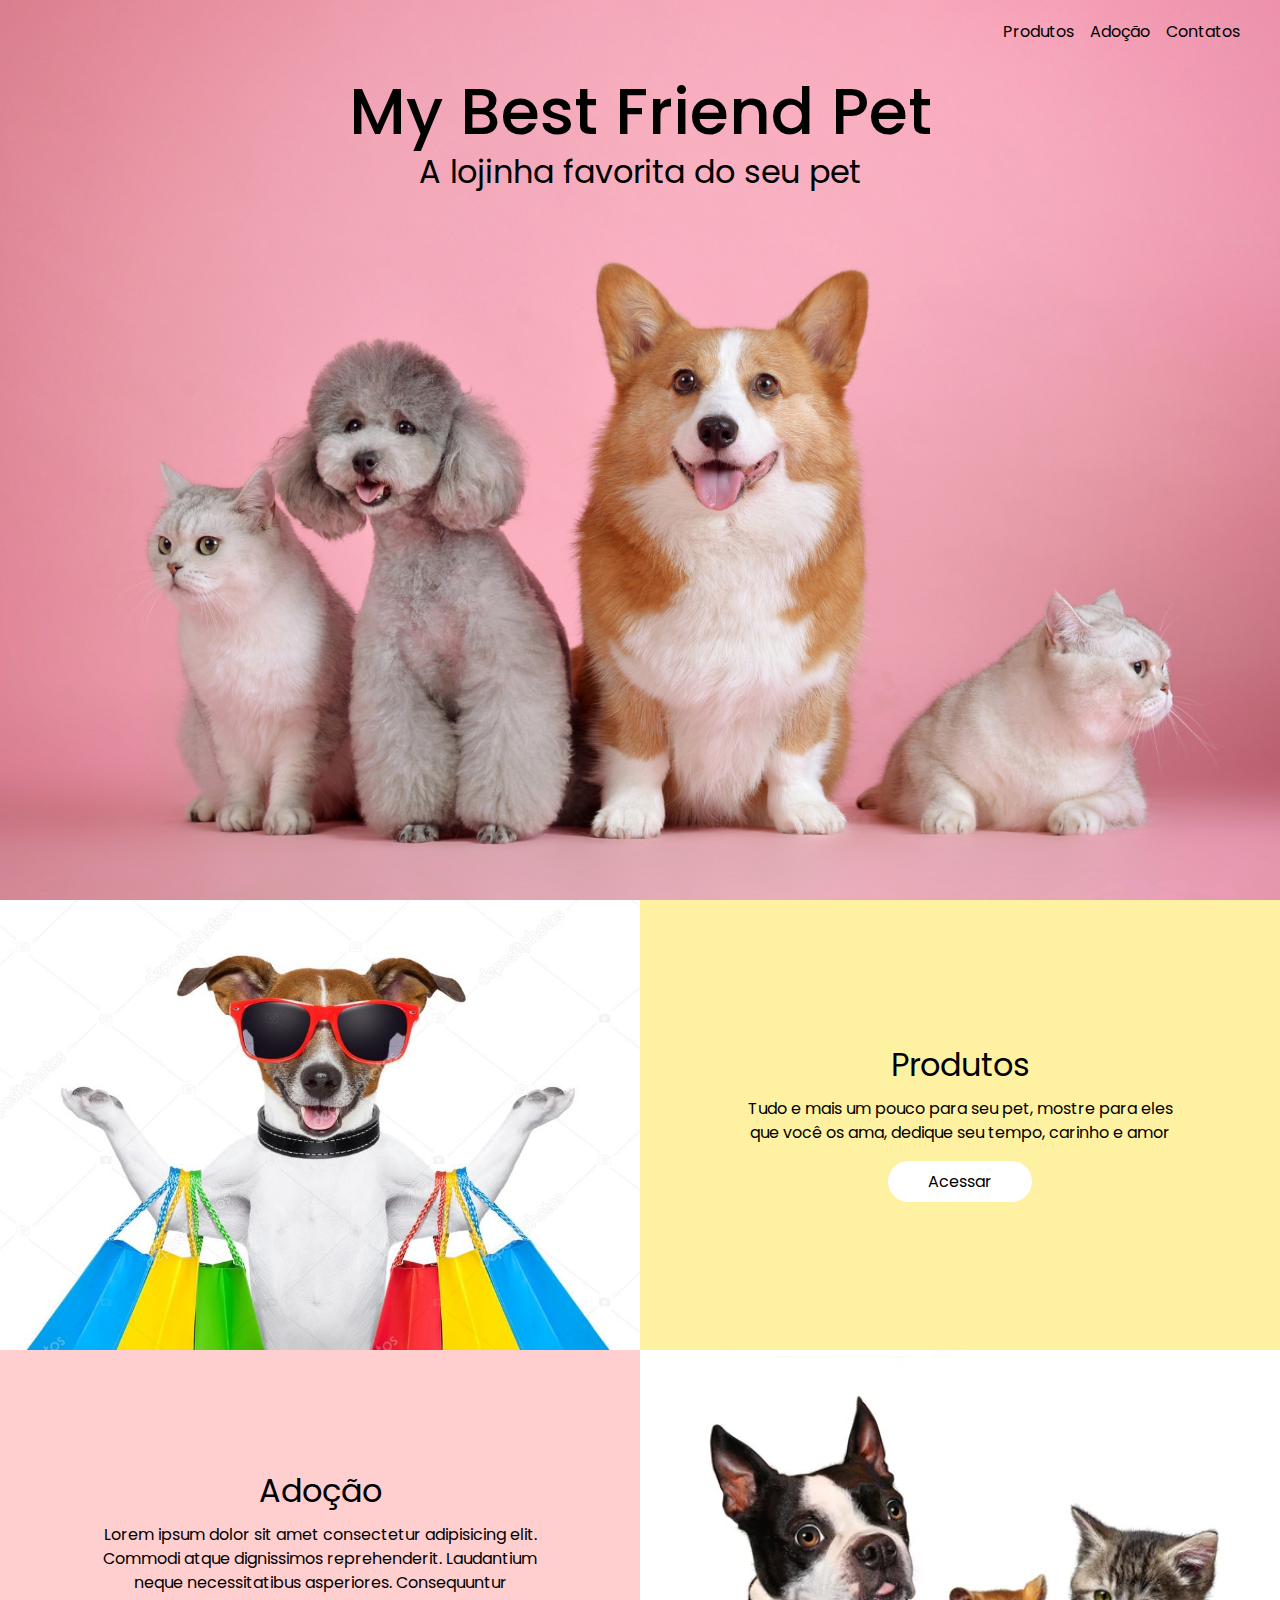
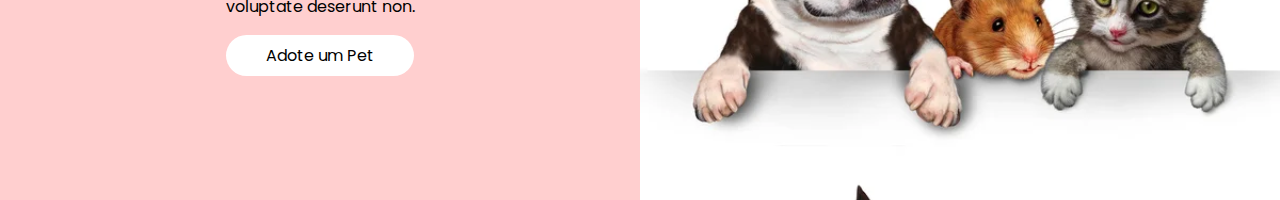
<file: index.html>
<!DOCTYPE html>
<html lang="pt-br">
    <head>
        <meta charset="UTF-8">
        <meta http-equiv="X-UA-Compatible" content="IE=edge">
        <meta name="viewport" content="width=device-width, initial-scale=1.0">

        <title>My Best Friend Pet</title>

        <link rel="stylesheet" href="assets/css/base/reset.css">
        <link rel="stylesheet" href="assets/css/base/tipografia.css">
        <link rel="stylesheet" href="assets/css/base/scroll.css">

        <link rel="stylesheet" href="assets/css/module/botao.css">

        <link rel="stylesheet" href="assets/css/layout/index.css">
    </head>

    <body>
        <section class="hero">
            <header class="cabecalho">
                <div class="container">
                    <nav class="cabecalho__menu">
                        <li>
                            <a href="produtos.html">Produtos</a>
                        </li>
                        
                        <li>
                            <a href="adocao.html">Adoção</a>
                        </li>
                        
                        <li>
                            <a href="contatos.html">Contatos</a>
                        </li>
                    </nav>
                </div>
            </header>
            <h1 class="titulo">My Best Friend Pet</h1>
            <p class="subtitulo">A lojinha favorita do seu pet</p>
        </section>

        <section class="produtos">
            <div class="produtos__imagem">

            </div>
            
            <div class="produtos__descricao">
                <h2 class="subtitulo">Produtos</h2>
                
                <p>Tudo e mais um pouco para seu pet, mostre para eles que você os ama, dedique seu tempo, carinho e amor</p>
                
                <a href="produtos.html"><button class="botao">Acessar</button></a>
            </div>
        </section>
        
        <section class="adocao">
            <div class="adocao__descricao">
                <h2 class="subtitulo">Adoção</h2>
                
                <p>Lorem ipsum dolor sit amet consectetur adipisicing elit. Commodi atque dignissimos reprehenderit. Laudantium neque necessitatibus asperiores. Consequuntur voluptate deserunt non.</p>
                
                <a href="adocao.html"><button class="botao">Adote um Pet</button></a>


            </div>
            
            <div class="adocao__imagem">
                
            </div>
        </section>

        <footer class="rodape">
            <div class="container">

            </div>
        </footer>
    </body>
</html>
</file>
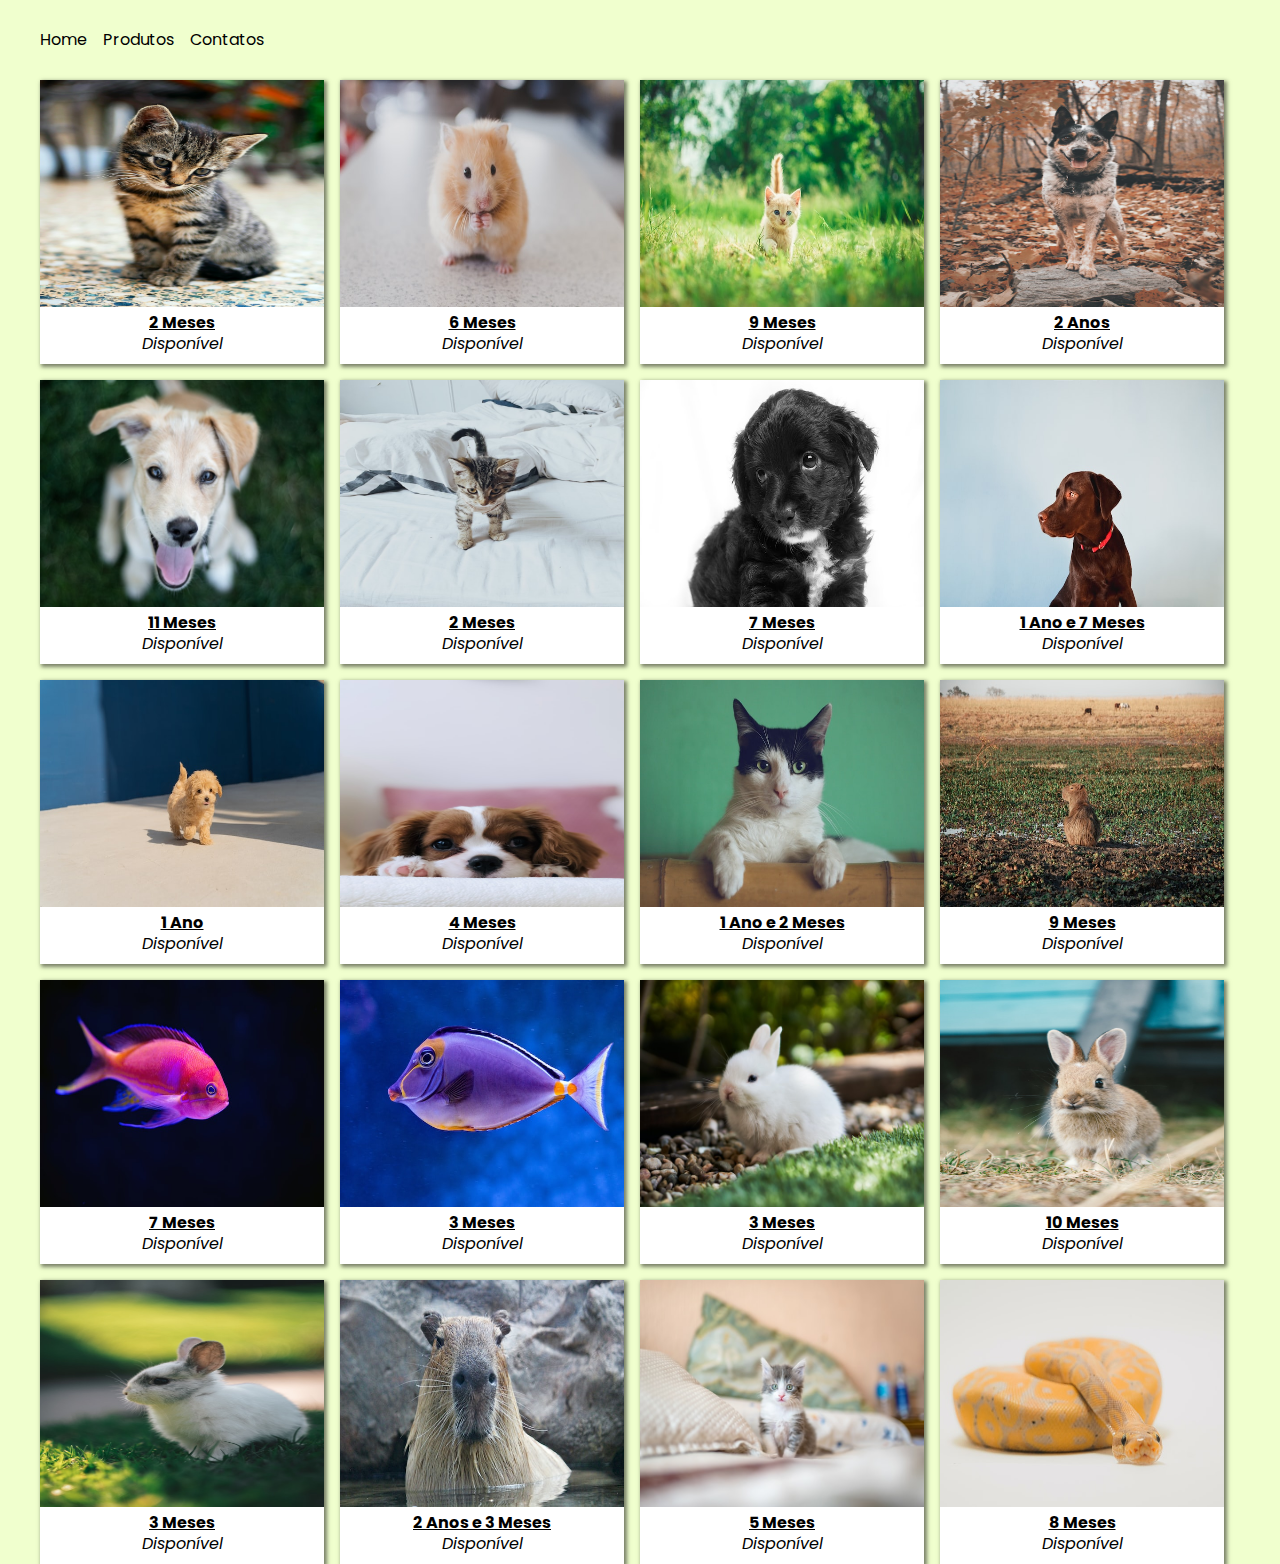
<file: adocao.html>
<!DOCTYPE html>
<html lang="pt-br">
    <head>
        <meta charset="UTF-8">
        <meta http-equiv="X-UA-Compatible" content="IE=edge">
        <meta name="viewport" content="width=device-width, initial-scale=1.0">

        <title>Adoção</title>

        <link rel="stylesheet" href="assets/css/base/reset.css">
        <link rel="stylesheet" href="assets/css/base/tipografia.css">
        <link rel="stylesheet" href="assets/css/base/scroll.css">

        <link rel="stylesheet" href="assets/css/module/botao.css">

        <link rel="stylesheet" href="assets/css/layout/adocao.css">
    </head>

    <body>
        <div class="cabecalho__container">
            <nav class="cabecalho__menu">
                <li>
                    <a href="index.html">Home</a>
                </li>

                <li>
                    <a href="produtos.html">Produtos</a>
                </li>
                
                <li>
                    <a href="contatos.html">Contatos</a>
                </li>
            </nav>
        </div>
        <div class="container">
            <div class="">
                <img src="assets/img/filhote.jpg" alt="">
                <h2 class="produto__idade">2 Meses</h2>
                <h3 class="produto__disponivel">Disponível</h3>
            </div>

            <div class="">
                <img src="assets/img/filhote1.jpg" alt="">
                <h2 class="produto__idade">6 Meses</h2>
                <h3 class="produto__disponivel">Disponível</h3>
            </div>

            <div class="">
                <img src="assets/img/filhote3.jpg" alt="">
                <h2 class="produto__idade">9 Meses</h2>
                <h3 class="produto__disponivel">Disponível</h3>
            </div>

            <div class="">
                <img src="assets/img/filhote8.jpg" alt="">
                <h2 class="produto__idade">2 Anos</h2>
                <h3 class="produto__disponivel">Disponível</h3>
            </div>

            <div class="">
                <img src="assets/img/filhote10.jpg" alt="">
                <h2 class="produto__idade">11 Meses</h2>
                <h3 class="produto__disponivel">Disponível</h3>
            </div>
            <div class="">
                <img src="assets/img/filhote2.jpg" alt="">
                <h2 class="produto__idade">2 Meses</h2>
                <h3 class="produto__disponivel">Disponível</h3>
            </div>
            
            <div class="">
                <img src="assets/img/filhote11.jpg" alt="">
                <h2 class="produto__idade">7 Meses</h2>
                <h3 class="produto__disponivel">Disponível</h3>
            </div>

            <div class="">
                <img src="assets/img/filhote9.jpg" alt="">
                <h2 class="produto__idade">1 Ano e 7 Meses</h2>
                <h3 class="produto__disponivel">Disponível</h3>
            </div>

            <div class="">
                <img src="assets/img/filhote4.jpg" alt="">
                <h2 class="produto__idade">1 Ano</h2>
                <h3 class="produto__disponivel">Disponível</h3>
            </div>

            <div class="">
                <img src="assets/img/filhote5.jpg" alt="">
                <h2 class="produto__idade">4 Meses</h2>
                <h3 class="produto__disponivel">Disponível</h3>
            </div>

            <div class="">
                <img src="assets/img/filhote6.jpg" alt="">
                <h2 class="produto__idade">1 Ano e 2 Meses</h2>
                <h3 class="produto__disponivel">Disponível</h3>
            </div>

            <div class="">
                <img src="assets/img/filhote20.jpg" alt="">
                <h2 class="produto__idade">9 Meses</h2>
                <h3 class="produto__disponivel">Disponível</h3>
            </div>

            <div class="">
                <img src="assets/img/filhote12.jpg" alt="">
                <h2 class="produto__idade">7 Meses</h2>
                <h3 class="produto__disponivel">Disponível</h3>
            </div>

            <div class="">
                <img src="assets/img/filhote13.jpg" alt="">
                <h2 class="produto__idade">3 Meses</h2>
                <h3 class="produto__disponivel">Disponível</h3>
            </div>

            <div class="">
                <img src="assets/img/filhote14.jpg" alt="">
                <h2 class="produto__idade">3 Meses</h2>
                <h3 class="produto__disponivel">Disponível</h3>
            </div>

            <div class="">
                <img src="assets/img/filhote15.jpg" alt="">
                <h2 class="produto__idade">10 Meses</h2>
                <h3 class="produto__disponivel">Disponível</h3>
            </div>

            <div class="">
                <img src="assets/img/filhote16.jpg" alt="">
                <h2 class="produto__idade">3 Meses</h2>
                <h3 class="produto__disponivel">Disponível</h3>
            </div>

            <div class="">
                <img src="assets/img/filhote18.jpg" alt="">
                <h2 class="produto__idade">2 Anos e 3 Meses</h2>
                <h3 class="produto__disponivel">Disponível</h3>
            </div>

            <div class="">
                <img src="assets/img/filhote17.jpg" alt="">
                <h2 class="produto__idade">5 Meses</h2>
                <h3 class="produto__disponivel">Disponível</h3>
            </div>

            <div class="">
                <img src="assets/img/filhote19.jpg" alt="">
                <h2 class="produto__idade">8 Meses</h2>
                <h3 class="produto__disponivel">Disponível</h3>
            </div>

        </div>
    </body>
</html>
</file>
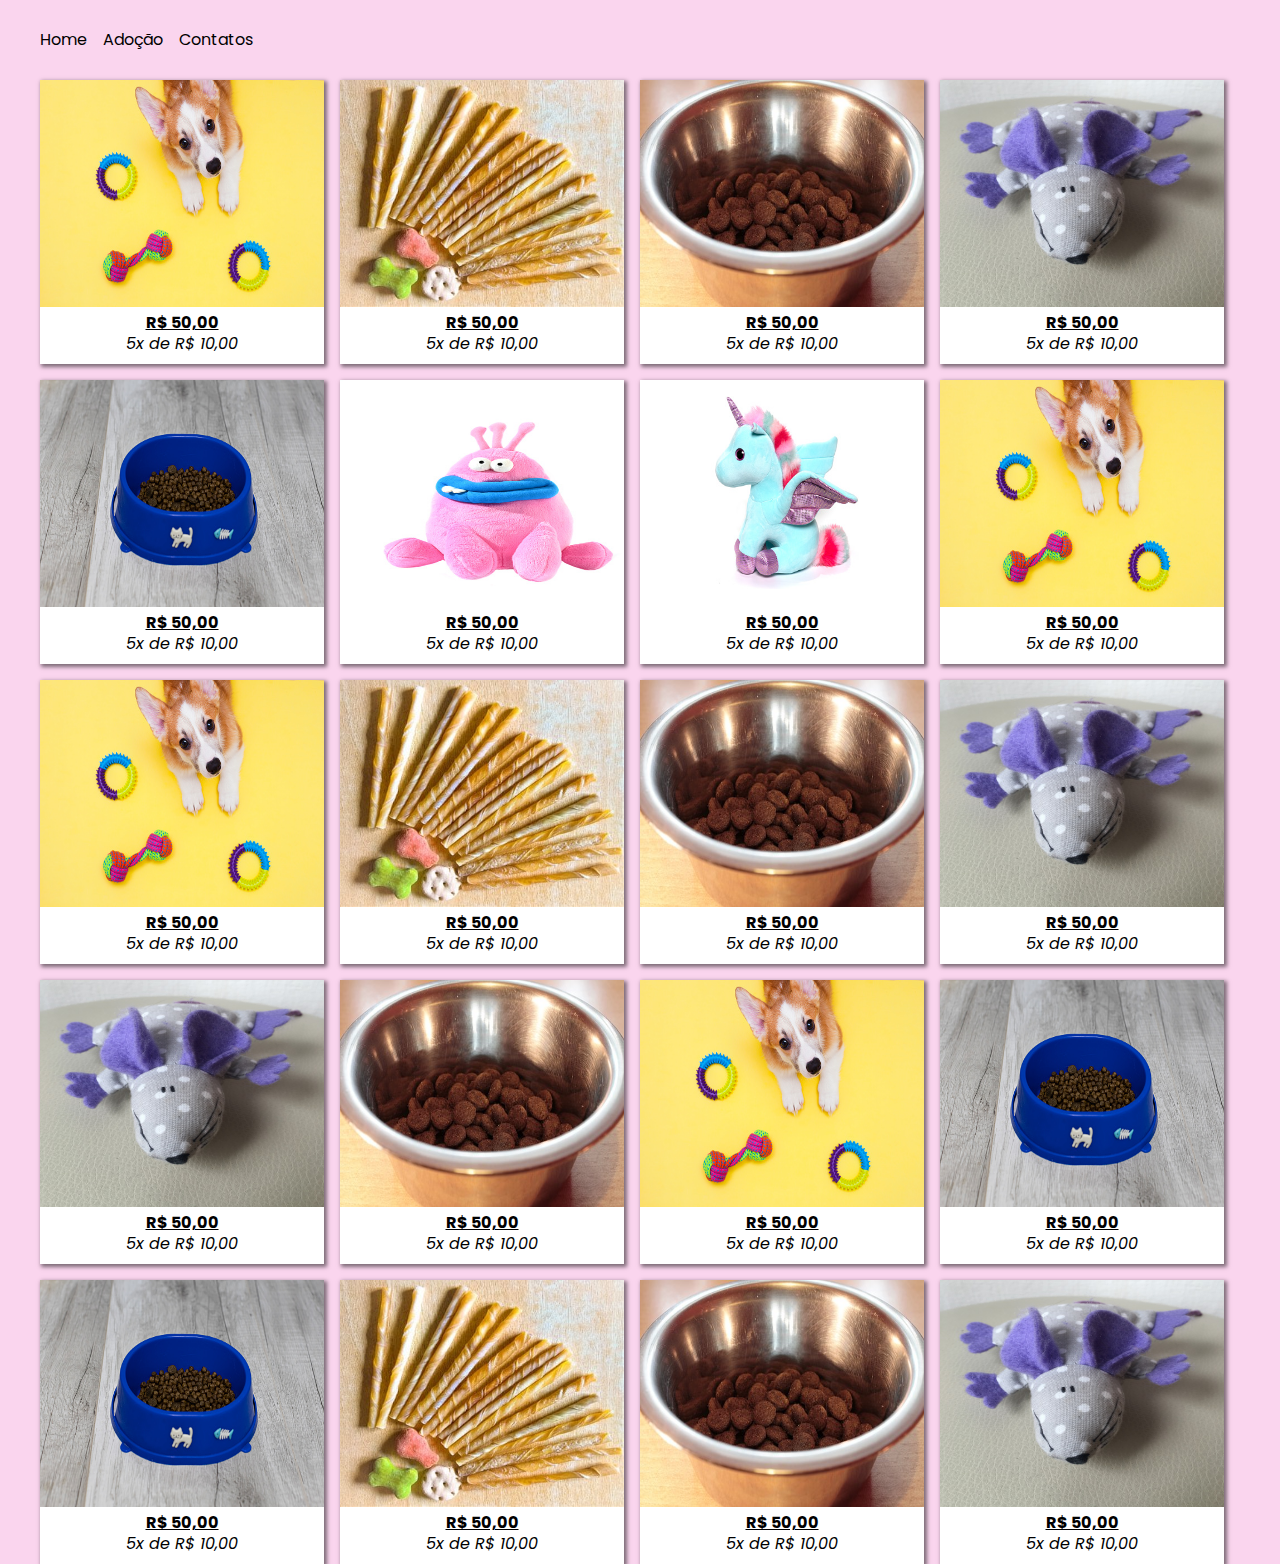
<file: produtos.html>
<!DOCTYPE html>
<html lang="pt-br">
    <head>
        <meta charset="UTF-8">
        <meta http-equiv="X-UA-Compatible" content="IE=edge">
        <meta name="viewport" content="width=device-width, initial-scale=1.0">

        <title>Produtos</title>

        <link rel="stylesheet" href="assets/css/base/reset.css">
        <link rel="stylesheet" href="assets/css/base/tipografia.css">
        <link rel="stylesheet" href="assets/css/base/scroll.css">

        <link rel="stylesheet" href="assets/css/module/botao.css">

        <link rel="stylesheet" href="assets/css/layout/produtos.css">
    </head>

    <body>
        <div class="cabecalho__container">
            <nav class="cabecalho__menu">
                <li>
                    <a href="index.html">Home</a>
                </li>

                <li>
                    <a href="#">Adoção</a>
                </li>
                
                <li>
                    <a href="#">Contatos</a>
                </li>
            </nav>
        </div>
        <div class="container">
            <div class="">
                <img src="assets/img/brinquedo.jpg" alt="">
                <h2 class="produto__Valor">R$ 50,00</h2>
                <h3 class="produto__parcelar">5x de R$ 10,00</h3>
            </div>

            <div class="">
                <img src="assets/img/brinquedo1.jpg" alt="">
                <h2 class="produto__Valor">R$ 50,00</h2>
                <h3 class="produto__parcelar">5x de R$ 10,00</h3>
            </div>

            <div class="">
                <img src="assets/img/racao.jpg" alt="">
                <h2 class="produto__Valor">R$ 50,00</h2>
                <h3 class="produto__parcelar">5x de R$ 10,00</h3>
            </div>

            <div class="">
                <img src="assets/img/rato.jpg" alt="">
                <h2 class="produto__Valor">R$ 50,00</h2>
                <h3 class="produto__parcelar">5x de R$ 10,00</h3>
            </div>

            <div class="">
                <img src="assets/img/pote.jpg" alt="">
                <h2 class="produto__Valor">R$ 50,00</h2>
                <h3 class="produto__parcelar">5x de R$ 10,00</h3>
            </div>
            <div class="">
                <img src="assets/img/pelucia.jpg" alt="">
                <h2 class="produto__Valor">R$ 50,00</h2>
                <h3 class="produto__parcelar">5x de R$ 10,00</h3>
            </div>
            
            <div class="">
                <img src="assets/img/pelucia1.jpg" alt="">
                <h2 class="produto__Valor">R$ 50,00</h2>
                <h3 class="produto__parcelar">5x de R$ 10,00</h3>
            </div>

            <div class="">
                <img src="assets/img/brinquedo.jpg" alt="">
                <h2 class="produto__Valor">R$ 50,00</h2>
                <h3 class="produto__parcelar">5x de R$ 10,00</h3>
            </div>

            <div class="">
                <img src="assets/img/brinquedo.jpg" alt="">
                <h2 class="produto__Valor">R$ 50,00</h2>
                <h3 class="produto__parcelar">5x de R$ 10,00</h3>
            </div>

            <div class="">
                <img src="assets/img/brinquedo1.jpg" alt="">
                <h2 class="produto__Valor">R$ 50,00</h2>
                <h3 class="produto__parcelar">5x de R$ 10,00</h3>
            </div>

            <div class="">
                <img src="assets/img/racao.jpg" alt="">
                <h2 class="produto__Valor">R$ 50,00</h2>
                <h3 class="produto__parcelar">5x de R$ 10,00</h3>
            </div>

            <div class="">
                <img src="assets/img/rato.jpg" alt="">
                <h2 class="produto__Valor">R$ 50,00</h2>
                <h3 class="produto__parcelar">5x de R$ 10,00</h3>
            </div>

            <div class="">
                <img src="assets/img/rato.jpg" alt="">
                <h2 class="produto__Valor">R$ 50,00</h2>
                <h3 class="produto__parcelar">5x de R$ 10,00</h3>
            </div>

            <div class="">
                <img src="assets/img/racao.jpg" alt="">
                <h2 class="produto__Valor">R$ 50,00</h2>
                <h3 class="produto__parcelar">5x de R$ 10,00</h3>
            </div>

            <div class="">
                <img src="assets/img/brinquedo.jpg" alt="">
                <h2 class="produto__Valor">R$ 50,00</h2>
                <h3 class="produto__parcelar">5x de R$ 10,00</h3>
            </div>

            <div class="">
                <img src="assets/img/pote.jpg" alt="">
                <h2 class="produto__Valor">R$ 50,00</h2>
                <h3 class="produto__parcelar">5x de R$ 10,00</h3>
            </div>

            <div class="">
                <img src="assets/img/pote.jpg" alt="">
                <h2 class="produto__Valor">R$ 50,00</h2>
                <h3 class="produto__parcelar">5x de R$ 10,00</h3>
            </div>

            <div class="">
                <img src="assets/img/brinquedo1.jpg" alt="">
                <h2 class="produto__Valor">R$ 50,00</h2>
                <h3 class="produto__parcelar">5x de R$ 10,00</h3>
            </div>

            <div class="">
                <img src="assets/img/racao.jpg" alt="">
                <h2 class="produto__Valor">R$ 50,00</h2>
                <h3 class="produto__parcelar">5x de R$ 10,00</h3>
            </div>

            <div class="">
                <img src="assets/img/rato.jpg" alt="">
                <h2 class="produto__Valor">R$ 50,00</h2>
                <h3 class="produto__parcelar">5x de R$ 10,00</h3>
            </div>

        </div>
        <!-- <section class="hero">
            <header class="cabecalho">
                <div class="container">
                    <nav class="cabecalho__menu">
                        <li>
                            <a href="index.html">Home</a>
                        </li>

                        <li>
                            <a href="index.html">Categorias</a>
                        </li>
                        
                        <li>
                            <a href="#">Adoção</a>
                        </li>
                        
                        <li>
                            <a href="#">Contatos</a>
                        </li>
                    </nav>
                </div>
            </header>
            <h1 class="titulo">My Best Friend Pet</h1>
            <p class="subtitulo">A lojinha favorita do seu pet</p>
        </section>

        

        <footer class="rodape">
            <div class="container">

            </div>
        </footer> -->
    </body>
</html>
</file>
<file: assets/css/base/tipografia.css>
@import url('https://fonts.googleapis.com/css2?family=Poppins:ital,wght@0,100;0,200;0,300;0,400;0,500;0,600;0,700;0,800;0,900;1,100;1,200;1,300;1,400;1,500;1,600;1,700;1,800;1,900&display=swap');

body{
    font-family: 'Poppins', sans-serif;
}

p{
    line-height: 1.5rem;
}

.titulo{
    font-size: 4rem;
    font-weight: 500;
}

.subtitulo{
    font-size: 2rem;
    font-weight: 400;
}
</file>
<file: assets/css/base/scroll.css>
body::-webkit-scrollbar{
    width: 14px;
}

body::-webkit-scrollbar-track{
    background: rgb(250, 227, 227);
}

body::-webkit-scrollbar-thumb{
    background: rgb(253, 195, 248);
    border-radius:20px ;
    border: 2px solid rgba(187, 187, 187, 0);
}
</file>
<file: assets/css/module/botao.css>
.botao{
    background-color: #ffffff;
    color: #000000;
    border: none;
    cursor: pointer;
    border-radius: 50px;
    font-family: 'Poppins', sans-serif;
    font-size: 1rem;
    padding: 8px 40px;
    
}

    .botao:hover{
        font-weight: 500;
    }
</file>
<file: assets/css/layout/index.css>
.cabecalho__menu{
    display: flex;
    gap: 1rem;
    list-style-type: none;
}

    .cabecalho__menu a{
        color: #000;
        text-decoration: none;
    }

    .cabecalho__menu a:hover{
        font-weight: 500;
    }


.container{
    margin: auto;
    width: 1200px;
}

    .cabecalho > .container{
        align-items: center;
        display: flex;
        height: 4rem;
        justify-content: flex-end;
    }

.hero{
    background-image: url('../../img/fundo-hero.jpg');
    background-size: cover;
    background-position: center;
    box-sizing: border-box;
    align-items: center;
    display: flex;
    flex-direction: column;
    gap: 1rem;
    height: 100vh;
}

.produtos, .adocao{
    display: flex;
    height: 50vh;
    
}


.produtos > *, .adocao > *{
    flex-basis: 100%;
}

.produtos__descricao, .adocao__descricao{
    box-sizing: border-box;
    display: flex;
    text-align: center;
    flex-direction: column;
    justify-content: center;
    align-items: center;
    padding: 6rem;
    gap: 1rem;
    max-width: 50%;
}

.produtos{
    background-color: #FAFAFA;
    display: flex;
}

    .produtos__descricao{
        background-color: #fff1a2;
    }


.produtos__imagem{
    background-image: url(../../img/fundo-produtos1.jpg);
    background-size: cover;
    background-position: center;
}


.adocao{
    background-color: #FAFAFA;
    display: flex;
}

    .adocao__descricao{
        background-color: #ffcfcf;
    }

 .adocao__imagem{
    background-image: url(../../img/fundo-adocao.jpg);
    background-size: contain;
    background-position: center;
}
</file>
<file: assets/css/layout/adocao.css>
.cabecalho__menu{
    display: flex;
    gap: 1rem;
    list-style-type: none;
}

.cabecalho__menu a{
    color: #000;
    text-decoration: none;
}

.cabecalho__menu a:hover{
    font-weight: 500;
}

.cabecalho__container{
    display: flex;
    align-items: center;
    margin: auto;
    width: 1200px;
    height: 80px;

}

.container{
    width: 1200px;
    margin: auto;
    flex-wrap: wrap;
    display: flex;
    gap: 16px;
}

.container > div{
    aspect-ratio: 1;
    background-color: rgb(255, 255, 255);
    cursor: pointer;
    flex-basis:  calc(25% - 16px);
    max-width: calc(25% - 16px);
    box-shadow: 2px 2px 4px 1px rgba(0, 0, 0, 0.5);
    transition: .5s;
}


.container > div:hover{

    box-shadow: 1px 1px 4px 0px rgba(0, 0, 0, 0.5);
}


body{
    background-color: rgb(240, 255, 206);
}

body img{
    width: 100%;
    height: 80%;
}

.produto__idade, .produto__disponivel{
    display: flex;
    justify-content: center;
    padding-top: 5px;

}

.produto__idade{
    font-weight: bold;
    text-decoration: underline;
}

.produto__disponivel{
    font-style: italic;
}
</file>
<file: assets/css/layout/produtos.css>
.cabecalho__menu{
    display: flex;
    gap: 1rem;
    list-style-type: none;
}

.cabecalho__menu a{
    color: #000;
    text-decoration: none;
}

.cabecalho__menu a:hover{
    font-weight: 500;
}

.cabecalho__container{
    display: flex;
    align-items: center;
    margin: auto;
    width: 1200px;
    height: 80px;

}

.container{
    width: 1200px;
    margin: auto;
    flex-wrap: wrap;
    display: flex;
    gap: 16px;
}

.container > div{
    aspect-ratio: 1;
    background-color: rgb(255, 255, 255);
    cursor: pointer;
    flex-basis:  calc(25% - 16px);
    max-width: calc(25% - 16px);
    box-shadow: 2px 2px 4px 1px rgba(0, 0, 0, 0.5);
    transition: .5s;
}


.container > div:hover{

    box-shadow: 1px 1px 4px 0px rgba(0, 0, 0, 0.5);
}


body{
    background-color: rgb(250, 213, 238);
}

body img{
    width: 100%;
    height: 80%;
}

.produto__Valor, .produto__parcelar{
    display: flex;
    justify-content: center;
    padding-top: 5px;

}

.produto__Valor{
    font-weight: bold;
    text-decoration: underline;
}

.produto__parcelar{
    font-style: italic;
}
</file>
